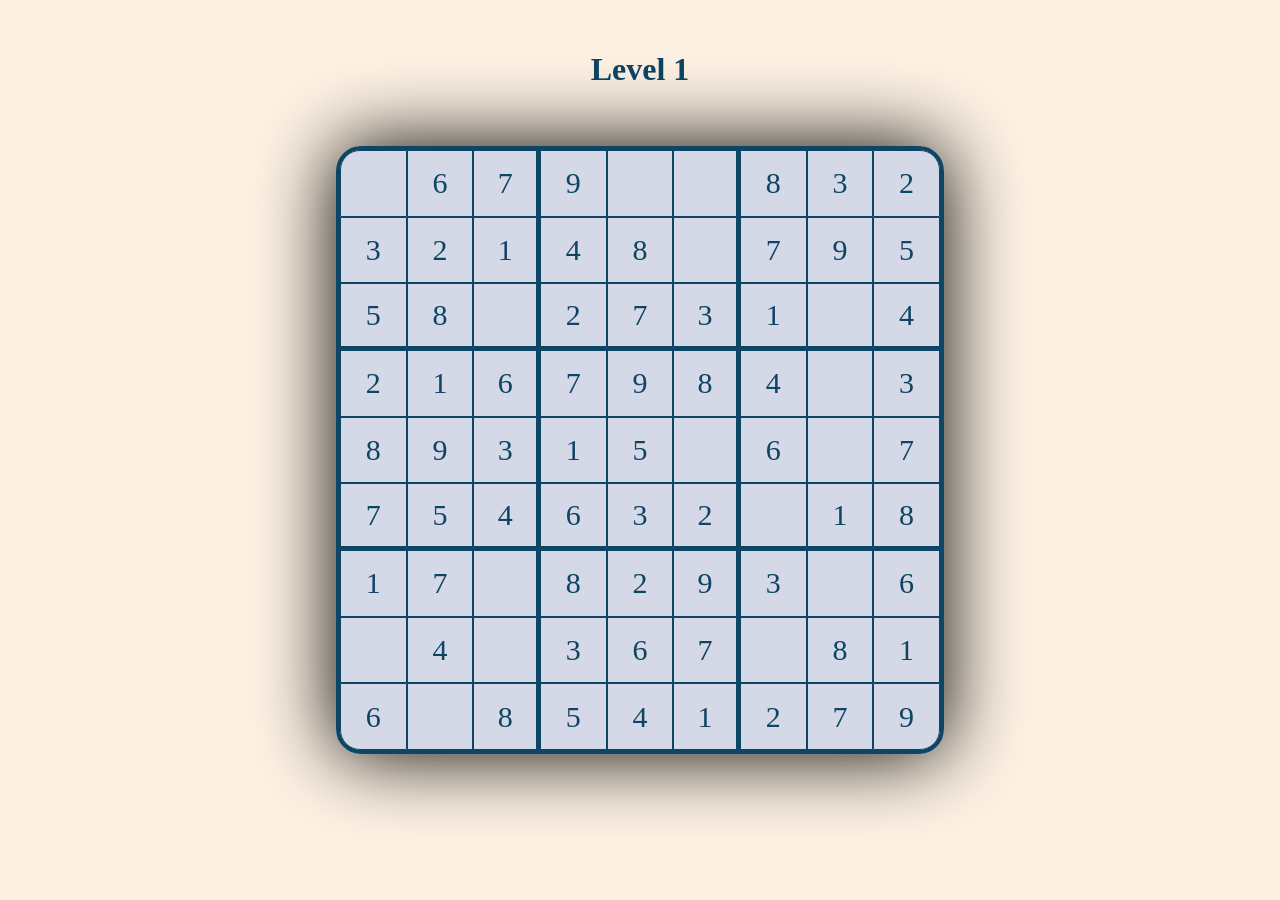
<file: index.html>
<!DOCTYPE html>
<html lang="en">
    <head>
        <meta charset="UTF-8">
        <meta name="viewport" content="width=device-width, initial-scale=1.0">
        <title>Document</title>
        <link rel="stylesheet" href="style.css">
    </head>
    <body>
        <h1 id = "lvl">Level 1</h1>
        <div id="Board">
            <div id="cell00" class="cell" onmouseover="move(0,0)" contenteditable="true"></div>
            <div id="cell01" class="cell" onmouseover="move(0,1)" contenteditable="true"></div>
            <div id="cell02" class="cell borderRight" onmouseover="move(0,2)" contenteditable="true"></div>
            <div id="cell03" class="cell" onmouseover="move(0,3)" contenteditable="true"></div>
            <div id="cell04" class="cell" onmouseover="move(0,4)" contenteditable="true"></div>
            <div id="cell05" class="cell borderRight" onmouseover="move(0,5)" contenteditable="true"></div>
            <div id="cell06" class="cell" onmouseover="move(0,6)" contenteditable="true"></div>
            <div id="cell07" class="cell" onmouseover="move(0,7)" contenteditable="true"></div>
            <div id="cell08" class="cell" onmouseover="move(0,8)" contenteditable="true"></div>
            <div id="cell10" class="cell" onmouseover="move(1,0)" contenteditable="true"></div>
            <div id="cell11" class="cell" onmouseover="move(1,1)" contenteditable="true"></div>
            <div id="cell12" class="cell borderRight" onmouseover="move(1,2)" contenteditable="true"></div>
            <div id="cell13" class="cell" onmouseover="move(1,3)" contenteditable="true"></div>
            <div id="cell14" class="cell" onmouseover="move(1,4)" contenteditable="true"></div>
            <div id="cell15" class="cell borderRight" onmouseover="move(1,5)" contenteditable="true"></div>
            <div id="cell16" class="cell" onmouseover="move(1,6)" contenteditable="true"></div>
            <div id="cell17" class="cell" onmouseover="move(1,7)" contenteditable="true"></div>
            <div id="cell18" class="cell" onmouseover="move(1,8)" contenteditable="true"></div>
            <div id="cell20" class="cell borderBottom" onmouseover="move(2,0)" contenteditable="true"></div>
            <div id="cell21" class="cell borderBottom" onmouseover="move(2,1)" contenteditable="true"></div>
            <div id="cell22" class="cell borderRight borderBottom" onmouseover="move(2,2)" contenteditable="true"></div>
            <div id="cell23" class="cell borderBottom" onmouseover="move(2,3)" contenteditable="true"></div>
            <div id="cell24" class="cell borderBottom" onmouseover="move(2,4)" contenteditable="true"></div>
            <div id="cell25" class="cell borderRight borderBottom" onmouseover="move(2,5)" contenteditable="true"></div>
            <div id="cell26" class="cell borderBottom" onmouseover="move(2,6)" contenteditable="true"></div>
            <div id="cell27" class="cell borderBottom" onmouseover="move(2,7)" contenteditable="true"></div>
            <div id="cell28" class="cell borderBottom" onmouseover="move(2,8)" contenteditable="true"></div>
            <div id="cell30" class="cell" onmouseover="move(3,0)" contenteditable="true"></div>
            <div id="cell31" class="cell" onmouseover="move(3,1)" contenteditable="true"></div>
            <div id="cell32" class="cell borderRight" onmouseover="move(3,2)" contenteditable="true"></div>
            <div id="cell33" class="cell" onmouseover="move(3,3)" contenteditable="true"></div>
            <div id="cell34" class="cell" onmouseover="move(3,4)" contenteditable="true"></div>
            <div id="cell35" class="cell borderRight" onmouseover="move(3,5)" contenteditable="true"></div>
            <div id="cell36" class="cell" onmouseover="move(3,6)" contenteditable="true"></div>
            <div id="cell37" class="cell" onmouseover="move(3,7)" contenteditable="true"></div>
            <div id="cell38" class="cell" onmouseover="move(3,8)" contenteditable="true"></div>
            <div id="cell40" class="cell" onmouseover="move(4,0)" contenteditable="true"></div>
            <div id="cell41" class="cell" onmouseover="move(4,1)" contenteditable="true"></div>
            <div id="cell42" class="cell borderRight" onmouseover="move(4,2)" contenteditable="true"></div>
            <div id="cell43" class="cell" onmouseover="move(4,3)" contenteditable="true"></div>
            <div id="cell44" class="cell" onmouseover="move(4,4)" contenteditable="true"></div>
            <div id="cell45" class="cell borderRight" onmouseover="move(4,5)" contenteditable="true"></div>
            <div id="cell46" class="cell" onmouseover="move(4,6)" contenteditable="true"></div>
            <div id="cell47" class="cell" onmouseover="move(4,7)" contenteditable="true"></div>
            <div id="cell48" class="cell" onmouseover="move(4,8)" contenteditable="true"></div>
            <div id="cell50" class="cell borderBottom" onmouseover="move(5,0)" contenteditable="true"></div>
            <div id="cell51" class="cell borderBottom" onmouseover="move(5,1)" contenteditable="true"></div>
            <div id="cell52" class="cell borderRight borderBottom" onmouseover="move(5,2)" contenteditable="true"></div>
            <div id="cell53" class="cell borderBottom" onmouseover="move(5,3)" contenteditable="true"></div>
            <div id="cell54" class="cell borderBottom" onmouseover="move(5,4)" contenteditable="true"></div>
            <div id="cell55" class="cell borderRight borderBottom" onmouseover="move(5,5)" contenteditable="true"></div>
            <div id="cell56" class="cell borderBottom" onmouseover="move(5,6)" contenteditable="true"></div>
            <div id="cell57" class="cell borderBottom" onmouseover="move(5,7)" contenteditable="true"></div>
            <div id="cell58" class="cell borderBottom" onmouseover="move(5,8)" contenteditable="true"></div>
            <div id="cell60" class="cell" onmouseover="move(6,0)" contenteditable="true"></div>
            <div id="cell61" class="cell" onmouseover="move(6,1)" contenteditable="true"></div>
            <div id="cell62" class="cell borderRight" onmouseover="move(6,2)" contenteditable="true"></div>
            <div id="cell63" class="cell" onmouseover="move(6,3)" contenteditable="true"></div>
            <div id="cell64" class="cell" onmouseover="move(6,4)" contenteditable="true"></div>
            <div id="cell65" class="cell borderRight" onmouseover="move(6,5)" contenteditable="true"></div>
            <div id="cell66" class="cell" onmouseover="move(6,6)" contenteditable="true"></div>
            <div id="cell67" class="cell" onmouseover="move(6,7)" contenteditable="true"></div>
            <div id="cell68" class="cell" onmouseover="move(6,8)" contenteditable="true"></div>
            <div id="cell70" class="cell" onmouseover="move(7,0)" contenteditable="true"></div>
            <div id="cell71" class="cell" onmouseover="move(7,1)" contenteditable="true"></div>
            <div id="cell72" class="cell borderRight" onmouseover="move(7,2)" contenteditable="true"></div>
            <div id="cell73" class="cell" onmouseover="move(7,3)" contenteditable="true"></div>
            <div id="cell74" class="cell" onmouseover="move(7,4)" contenteditable="true"></div>
            <div id="cell75" class="cell borderRight" onmouseover="move(7,5)" contenteditable="true"></div>
            <div id="cell76" class="cell" onmouseover="move(7,6)" contenteditable="true"></div>
            <div id="cell77" class="cell" onmouseover="move(7,7)" contenteditable="true"></div>
            <div id="cell78" class="cell" onmouseover="move(7,8)" contenteditable="true"></div>
            <div id="cell80" class="cell" onmouseover="move(8,0)" contenteditable="true"></div>
            <div id="cell81" class="cell" onmouseover="move(8,1)" contenteditable="true"></div>
            <div id="cell82" class="cell borderRight" onmouseover="move(8,2)" contenteditable="true"></div>
            <div id="cell83" class="cell" onmouseover="move(8,3)" contenteditable="true"></div>
            <div id="cell84" class="cell" onmouseover="move(8,4)" contenteditable="true"></div>
            <div id="cell85" class="cell borderRight" onmouseover="move(8,5)" contenteditable="true"></div>
            <div id="cell86" class="cell" onmouseover="move(8,6)" contenteditable="true"></div>
            <div id="cell87" class="cell" onmouseover="move(8,7)" contenteditable="true"></div>
            <div id="cell88" class="cell" onmouseover="move(8,8)" contenteditable="true"></div>
        </div>
        <div id="iskoci">
            <p>Unesite broj</p>
            <input type="text" id="unos">
            <br>
            <br>
            <input type="button" value="Unesi" onclick="clk()">
            <input type="button" value="Odustani" onclick="spusti()">
        </div>
        <script src="script.js"></script>
    </body>
</html>
</file>
<file: style.css>
body
{
    margin: 0;
    padding: 0;
    font-family: arial rounded mt;
    color: rgb(14, 69, 100);
    background-color: rgb(252, 241, 227);
    user-select: none;
}
#Board
{
    width: 600px;
    height: 600px;
    position: absolute;
    inset: 0;
    margin: auto;
    border: 4px solid rgb(14, 69, 100);
    border-radius: 25px;
    box-shadow: 0 0 80px black;
}
.cell
{
    width: 11.111%;
    height: 11.111%;
    background-color: rgb(213, 216, 231);
    float: left;
    box-sizing: border-box;
    text-align: center;
    align-content: center;
    font-size: 30px;
    border: 1px solid rgb(14, 69, 100);
}
.borderRight
{
    border-right: 4px solid rgb(14, 69, 100);
}
.borderBottom
{
    border-bottom: 4px solid rgb(14, 69, 100);
}
#cell00
{
    border-radius: 20px 0 0 0;
}
#cell08
{
    border-radius: 0 20px 0 0;
}
#cell88
{
    border-radius: 0 0 20px 0;
}
#cell80
{
    border-radius: 0 0 0 20px;
}
#iskoci {
    border: 2px solid red;
    width: 300px;
    height: 150px;
    text-align: center;
    margin-left: 40%;
    margin-top: 18%;
    z-index: 1;
    position: relative;
    background-color: cyan;
    display: none;
}
#lvl {
    text-align: center;
    margin-top: 4%;
}
</file>
